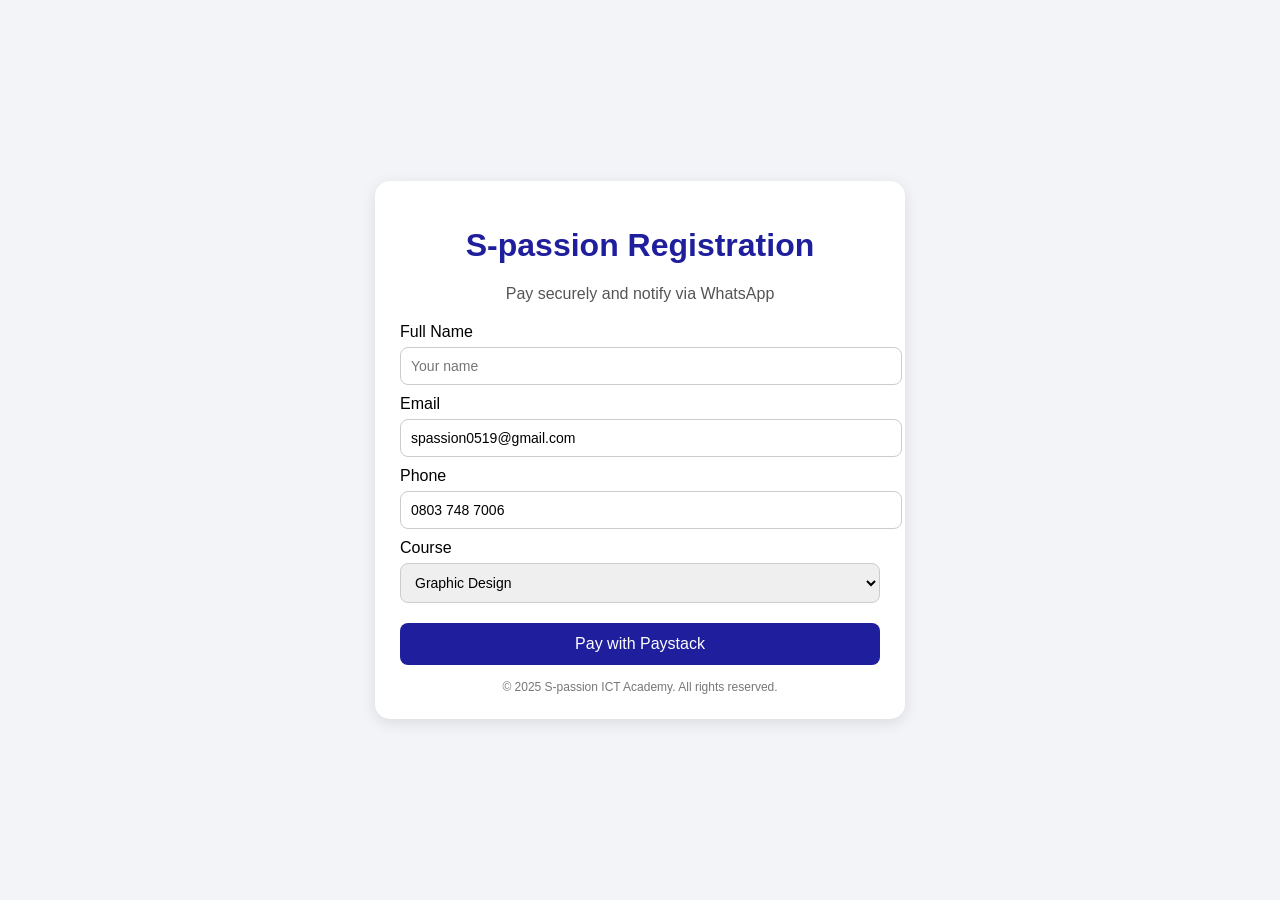
<file: application.html>
<!doctype html>
<html lang="en">
  <head>
    <meta charset="UTF-8" />
    <meta name="viewport" content="width=device-width, initial-scale=1.0" />
    <title>S-passion Registration</title>
    <script src="https://js.paystack.co/v1/inline.js"></script>
    <style>
      body {
        font-family: "Poppins", sans-serif;
        background: #f2f4f7;
        display: flex;
        justify-content: center;
        align-items: center;
        min-height: 100vh;
        margin: 0;
      }
      .container {
        background: white;
        width: 100%;
        max-width: 480px;
        padding: 25px;
        border-radius: 15px;
        box-shadow: 0 4px 15px rgba(0, 0, 0, 0.1);
      }
      h1 {
        color: #1f1f9e;
        text-align: center;
      }
      form {
        margin-top: 20px;
      }
      label {
        font-weight: 500;
        margin-top: 10px;
        display: block;
      }
      input,
      select {
        width: 100%;
        padding: 10px;
        margin-top: 6px;
        border: 1px solid #ccc;
        border-radius: 8px;
        font-size: 14px;
      }
      button {
        width: 100%;
        background: #1f1f9e;
        color: white;
        border: none;
        padding: 12px;
        border-radius: 8px;
        font-size: 16px;
        margin-top: 20px;
        cursor: pointer;
        transition: 0.3s;
      }
      button:hover {
        background: #15157a;
      }
      .message {
        margin-top: 15px;
        padding: 10px;
        border-radius: 6px;
        background: #e9fce9;
        color: #067a06;
        font-weight: 500;
        display: none;
      }
      footer {
        margin-top: 15px;
        font-size: 12px;
        color: #777;
        text-align: center;
      }
    </style>
  </head>
  <body>
    <div class="container">
      <h1>S-passion Registration</h1>
      <p style="text-align: center; color: #555">
        Pay securely and notify via WhatsApp
      </p>

      <form id="regForm">
        <label>Full Name</label>
        <input type="text" id="name" placeholder="Your name" required />

        <label>Email</label>
        <input type="email" id="email" value="spassion0519@gmail.com" required />

        <label>Phone</label>
        <input type="tel" id="phone" value="0803 748 7006" required />

        <label>Course</label>
        <select id="course" required>
          <option value="Graphic design">Graphic Design</option>
          <option value="Web development">Web Development</option>
          <option value="Data analysis">Data Analysis</option>
          <option value="Computer literacy">Computer Literacy</option>
          <option value="Computer repair and maintenance">
            Computer Repair and Maintenance
          </option>
        </select>

        <button type="submit">Pay with Paystack</button>
      </form>

      <div class="message" id="messageBox"></div>

      <footer>© 2025 S-passion ICT Academy. All rights reserved.</footer>
    </div>

    <script src="https://js.paystack.co/v1/inline.js"></script>
    <script>
      const PAYSTACK_PUBLIC_KEY = "pk_test"; // Replace with your real Paystack key
      const WHATSAPP_NUMBER = "2348037487006"; // no + sign

      const form = document.getElementById("regForm");
      const messageBox = document.getElementById("messageBox");

      form.addEventListener("submit", function (e) {
        e.preventDefault();

        const name = document.getElementById("name").value.trim();
        const email = document.getElementById("email").value.trim();
        const phone = document.getElementById("phone").value.trim();
        const course = document.getElementById("course").value;

        if (!name || !email || !phone || !course) {
          showMessage("Please fill in all fields.", false);
          return;
        }

        const amount = 50000; // ₦500.00 in kobo
        let handler = PaystackPop.setup({
          key: PAYSTACK_PUBLIC_KEY,
          email: email,
          amount: amount,
          metadata: {
            custom_fields: [
              { display_name: "Full Name", variable_name: "name", value: name },
              { display_name: "Phone", variable_name: "phone", value: phone },
              {
                display_name: "Course",
                variable_name: "course",
                value: course,
              },
            ],
          },
          callback: function (response) {
            const reference = response.reference;
            showMessage("Payment successful! Registering...", true);
            const text = encodeURIComponent(
              `New registration from ${name} (Phone:${phone}, Email: ${email}) for ${course}. Paystack reference: ${reference}`,
            );

            const waUrl = `https://wa.me/${WHATSAPP_NUMBER}?text=${text}`;
            window.open(waUrl, "_blank");

            setTimeout(() => {
              showMessage(
                "✅ Registered successfully! WhatsApp notification opened.",
                true,
              );
              form.reset();
            }, 1500);
          },
          onClose: function () {
            showMessage(
              "Payment window closed. Registration not completed.",
              false,
            );
          },
        });

        handler.openIframe();
      });

      function showMessage(msg, success) {
        messageBox.style.display = "block";
        messageBox.style.background = success ? "#e9fce9" : "#fdeaea";
        messageBox.style.color = success ? "#067a06" : "#b30000";
        messageBox.innerText = msg;
      }
    </script>
  </body>
</html>
</file>
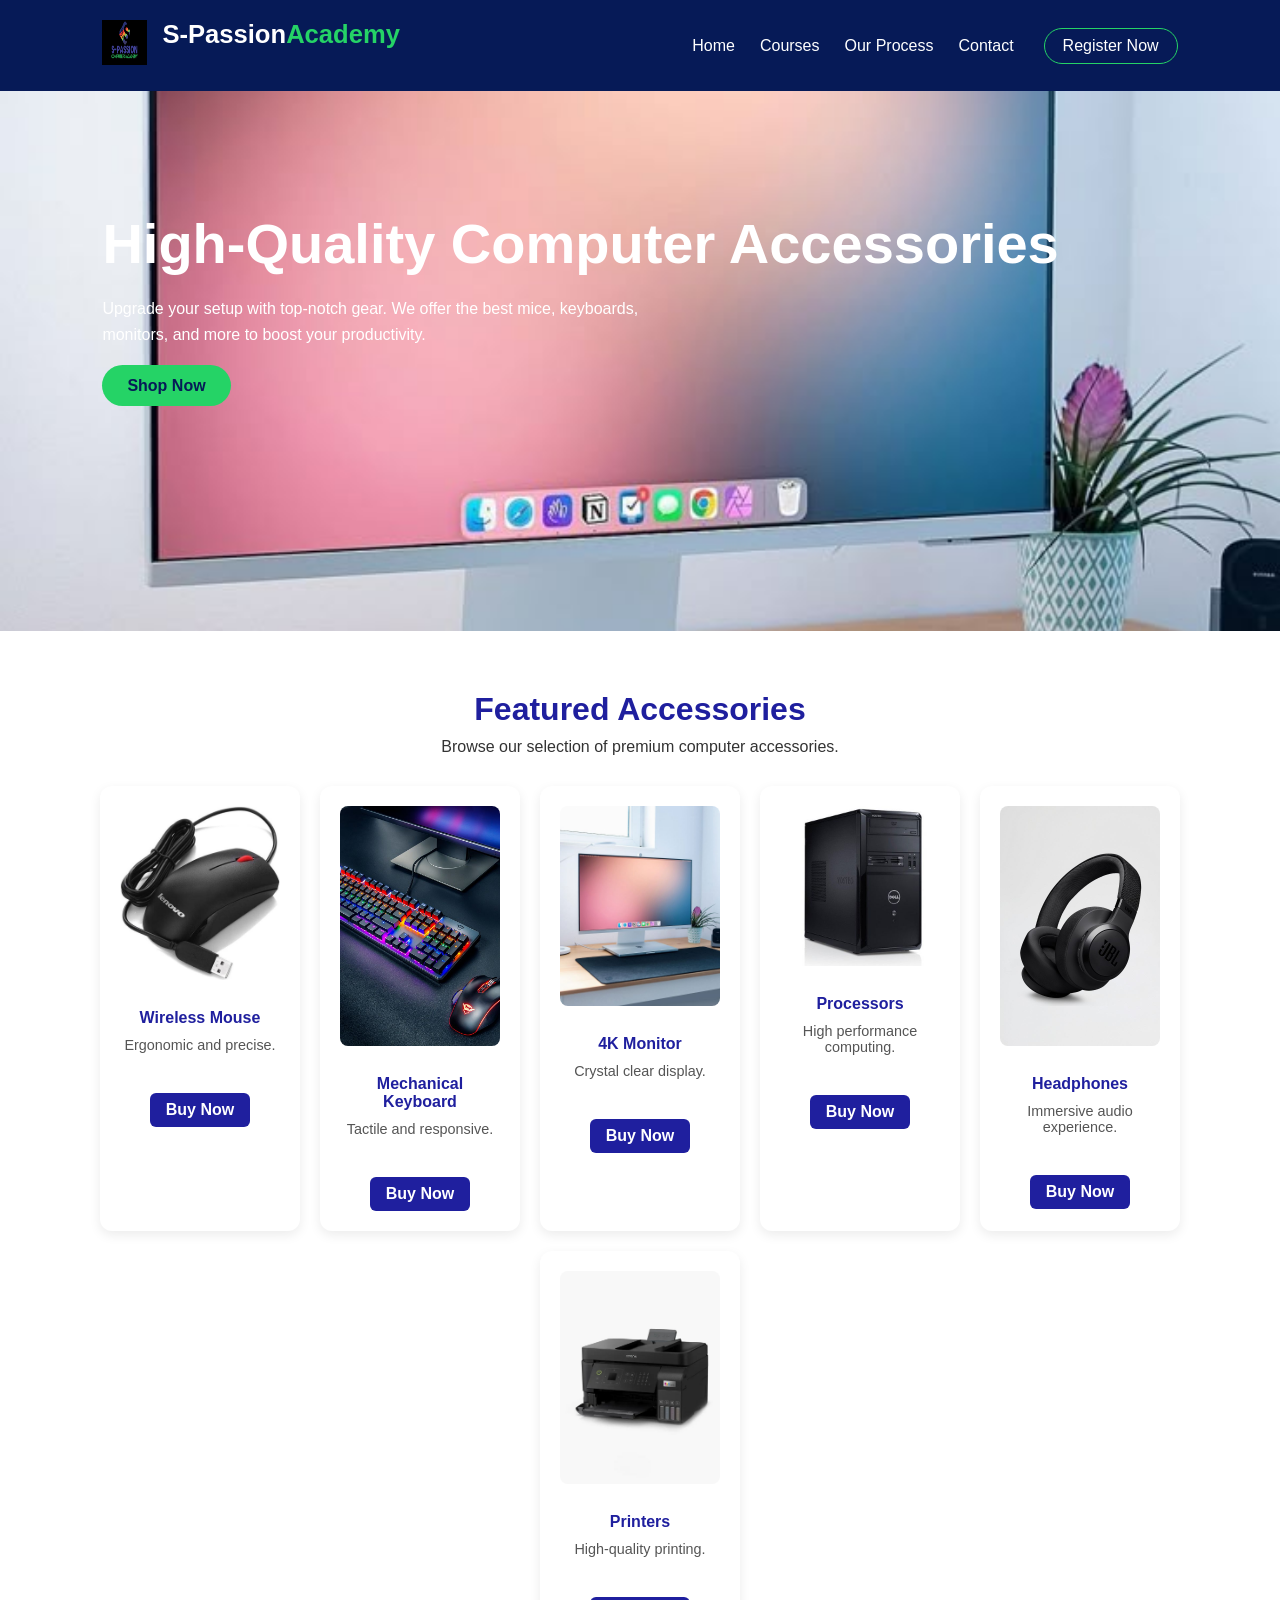
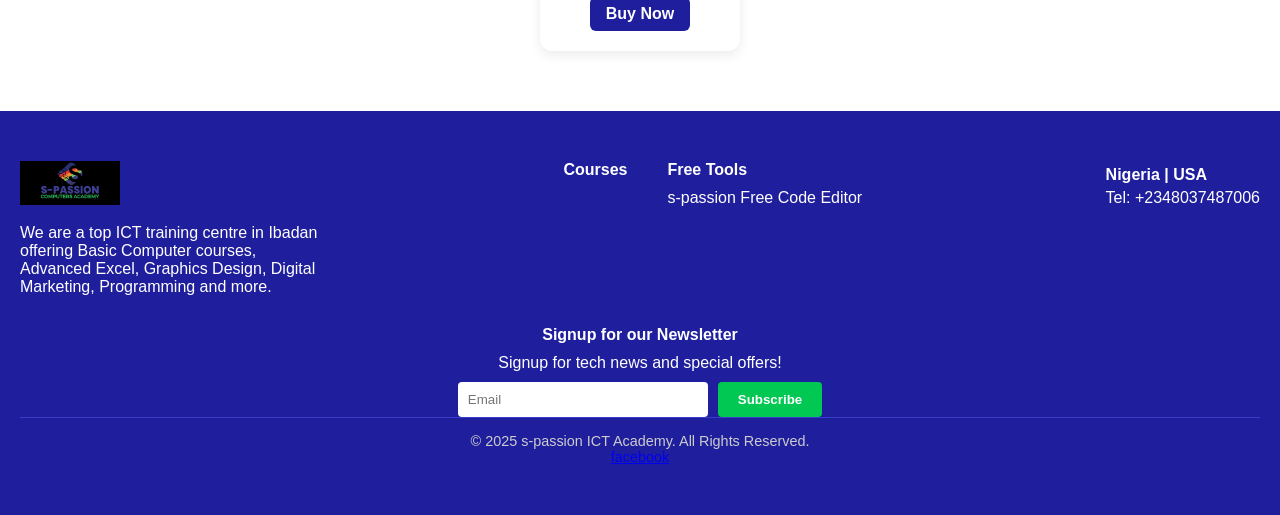
<file: computer.html>
<!doctype html>
<html lang="en">
  <head>
    <meta charset="UTF-8" />
    <meta name="viewport" content="width=device-width, initial-scale=1.0" />
    <title>Computer Accessories - S-Passion Academy</title>
    <link rel="stylesheet" href="s.passion.css" />
  </head>
  <body>
    <!-- NAVBAR -->
    <header class="navbar">
      <div class="logo" style="display: flex">
        <div class="logo-img" style="margin-right: 15px">
          <img
            src="logo.jpg"
            alt="logo img"
            style="width: 45px; height: 45px"
          />
        </div>
        S-Passion<span>Academy</span>
      </div>

      <!-- Hamburger Menu Checkbox -->
      <input type="checkbox" id="menu-toggle" />
      <label for="menu-toggle" class="menu-icon">&#9776;</label>

      <nav class="nav-links">
        <ul>
          <li><a href="index.html#home">Home</a></li>
          <li><a href="index.html#courses">Courses</a></li>
          <li><a href="index.html#process">Our Process</a></li>
          <li><a href="index.html#contact">Contact</a></li>
        </ul>
        <a href="application.html" class="btn-outline">Register Now</a>
      </nav>
    </header>

    <!-- HERO SECTION -->
    <section
      class="hero"
      style="background-image: url(&quot;monitor.jpg&quot;); height: 60vh"
    >
      <div class="hero-text">
        <h1>High-Quality Computer Accessories</h1>
        <p>
          Upgrade your setup with top-notch gear. We offer the best mice,
          keyboards, monitors, and more to boost your productivity.
        </p>
        <a href="#shop" class="btn">Shop Now</a>
      </div>
    </section>

    <!-- SHOP SECTION -->
    <section id="shop" class="courses">
      <h2>Featured Accessories</h2>
      <p>Browse our selection of premium computer accessories.</p>

      <div class="course-grid">
        <div class="course-card">
          <img
            src="mouse.jpg"
            alt="Wireless Mouse"
            style="width: 100%; border-radius: 8px; object-fit: cover"
          />
          <h3>Wireless Mouse</h3>
          <p>Ergonomic and precise.</p>
          <a
            href="#"
            class="btn-view-all"
            style="padding: 8px 16px; margin-top: 10px"
            >Buy Now</a
          >
        </div>
        <div class="course-card">
          <img
            src="keyboard.jpg"
            alt="Mechanical Keyboard"
            style="width: 100%; border-radius: 8px; object-fit: cover"
          />
          <h3>Mechanical Keyboard</h3>
          <p>Tactile and responsive.</p>
          <a
            href="#"
            class="btn-view-all"
            style="padding: 8px 16px; margin-top: 10px"
            >Buy Now</a
          >
        </div>
        <div class="course-card">
          <img
            src="monitor.jpg"
            alt="4K Monitor"
            style="width: 100%; border-radius: 8px; object-fit: cover"
          />
          <h3>4K Monitor</h3>
          <p>Crystal clear display.</p>
          <a
            href="#"
            class="btn-view-all"
            style="padding: 8px 16px; margin-top: 10px"
            >Buy Now</a
          >
        </div>
        <div class="course-card">
          <img
            src="cpu.jpg"
            alt="Processor"
            style="width: 100%; border-radius: 8px; object-fit: cover"
          />
          <h3>Processors</h3>
          <p>High performance computing.</p>
          <a
            href="#"
            class="btn-view-all"
            style="padding: 8px 16px; margin-top: 10px"
            >Buy Now</a
          >
        </div>
        <div class="course-card">
          <img
            src="headphones.jpg"
            alt="Headphones"
            style="width: 100%; border-radius: 8px; object-fit: cover"
          />
          <h3>Headphones</h3>
          <p>Immersive audio experience.</p>
          <a
            href="#"
            class="btn-view-all"
            style="padding: 8px 16px; margin-top: 10px"
            >Buy Now</a
          >
        </div>
        <div class="course-card">
          <img
            src="printer.jpg"
            alt="Printer"
            style="width: 100%; border-radius: 8px; object-fit: cover"
          />
          <h3>Printers</h3>
          <p>High-quality printing.</p>
          <a
            href="#"
            class="btn-view-all"
            style="padding: 8px 16px; margin-top: 10px"
            >Buy Now</a
          >
        </div>
      </div>
    </section>

    <!-- FOOTER -->
    <footer class="site-footer">
      <div class="footer-top">
        <div class="footer-brand">
          <img src="logo.jpg" alt="s-passion Logo" class="footer-logo" />
          <p>
            We are a top ICT training centre in Ibadan offering Basic Computer
            courses, Advanced Excel, Graphics Design, Digital Marketing,
            Programming and more.
          </p>
        </div>

        <div class="footer-links">
          <div>
            <h4>Courses</h4>
            <!-- Add course links here -->
          </div>
          <div>
            <h4>Free Tools</h4>
            <p>s-passion Free Code Editor</p>
          </div>
        </div>

        <div class="footer-contact">
          <p><strong>Nigeria | USA</strong></p>
          <p>Tel: +2348037487006</p>
        </div>
      </div>

      <div class="newsletter">
        <p><strong>Signup for our Newsletter</strong></p>
        <p>Signup for tech news and special offers!</p>
        <form>
          <input type="email" placeholder="Email" required />
          <button type="submit">Subscribe</button>
        </form>
      </div>

      <div class="footer-bottom">
        <p>© 2025 s-passion ICT Academy. All Rights Reserved.</p>
        <a href="https://facebook.com//s.passion" target="-blank">facebook</a>
      </div>
    </footer>
  </body>
</html>
</file>
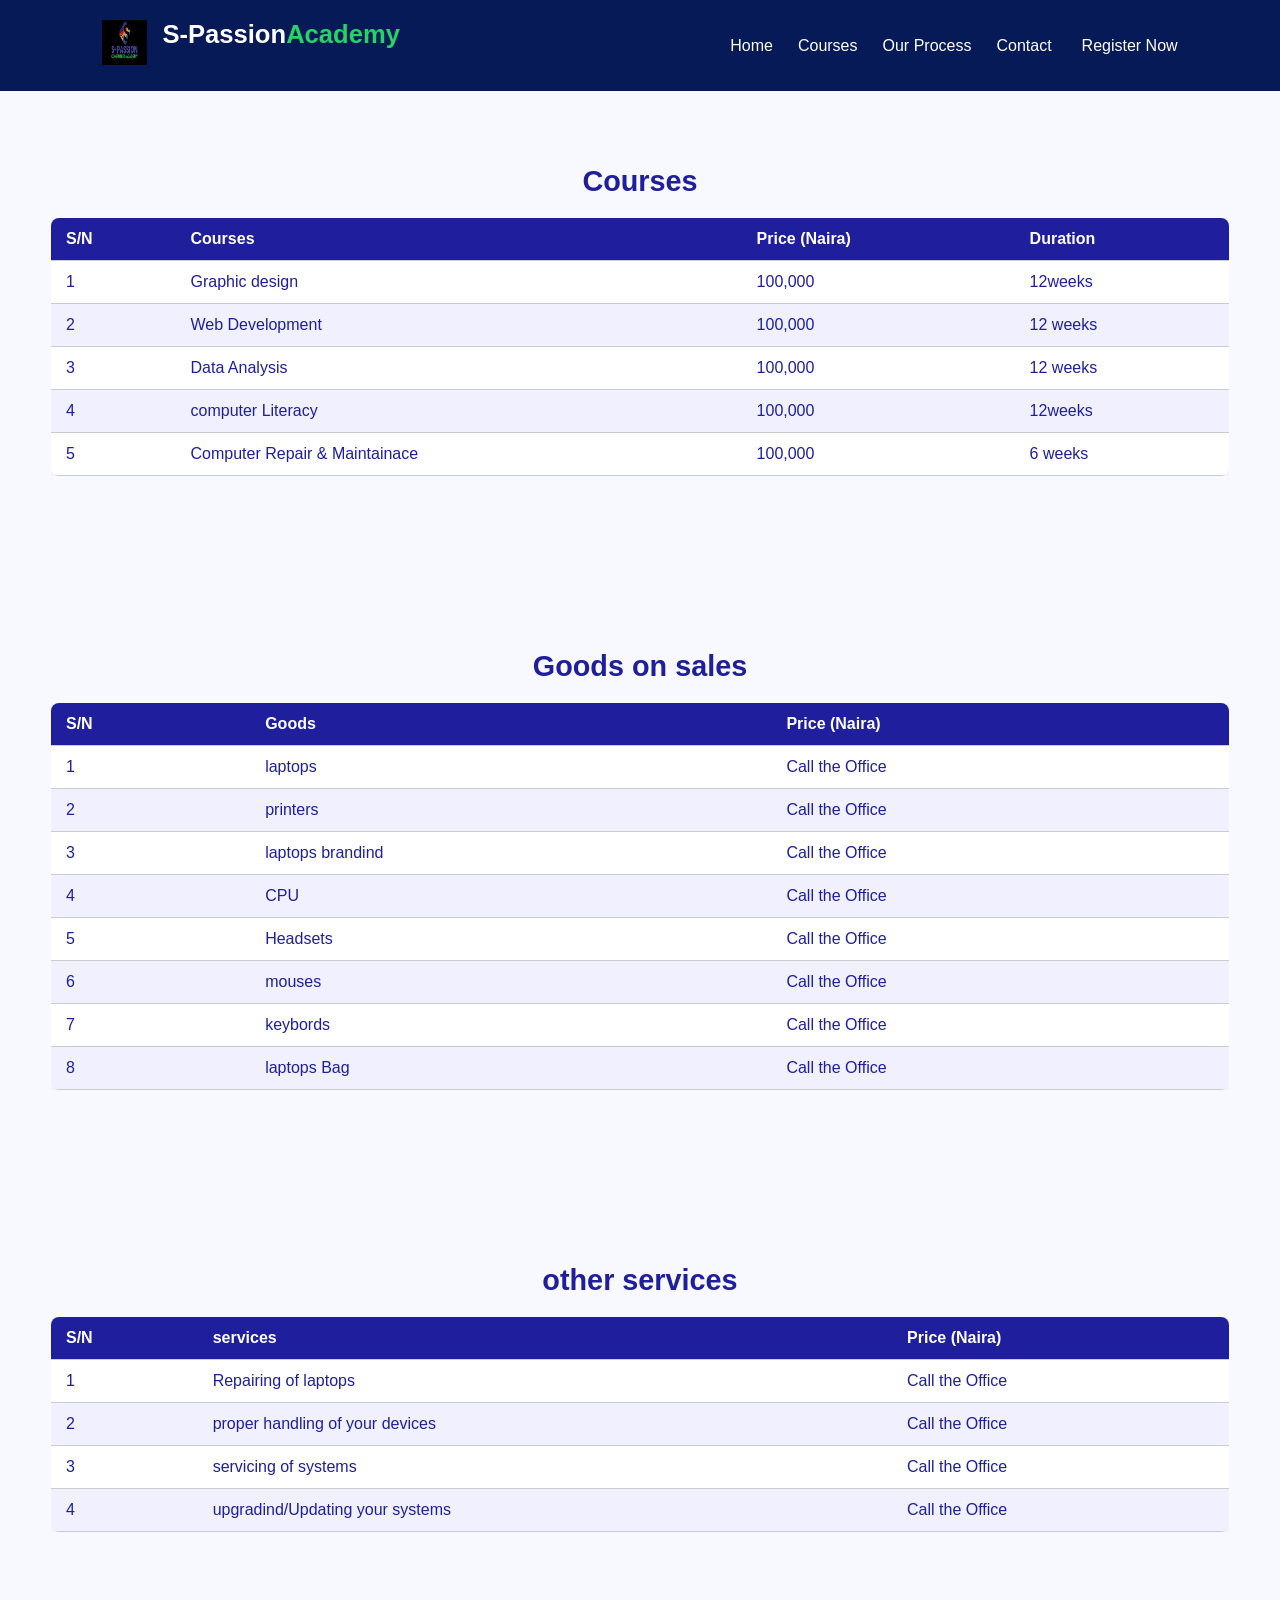
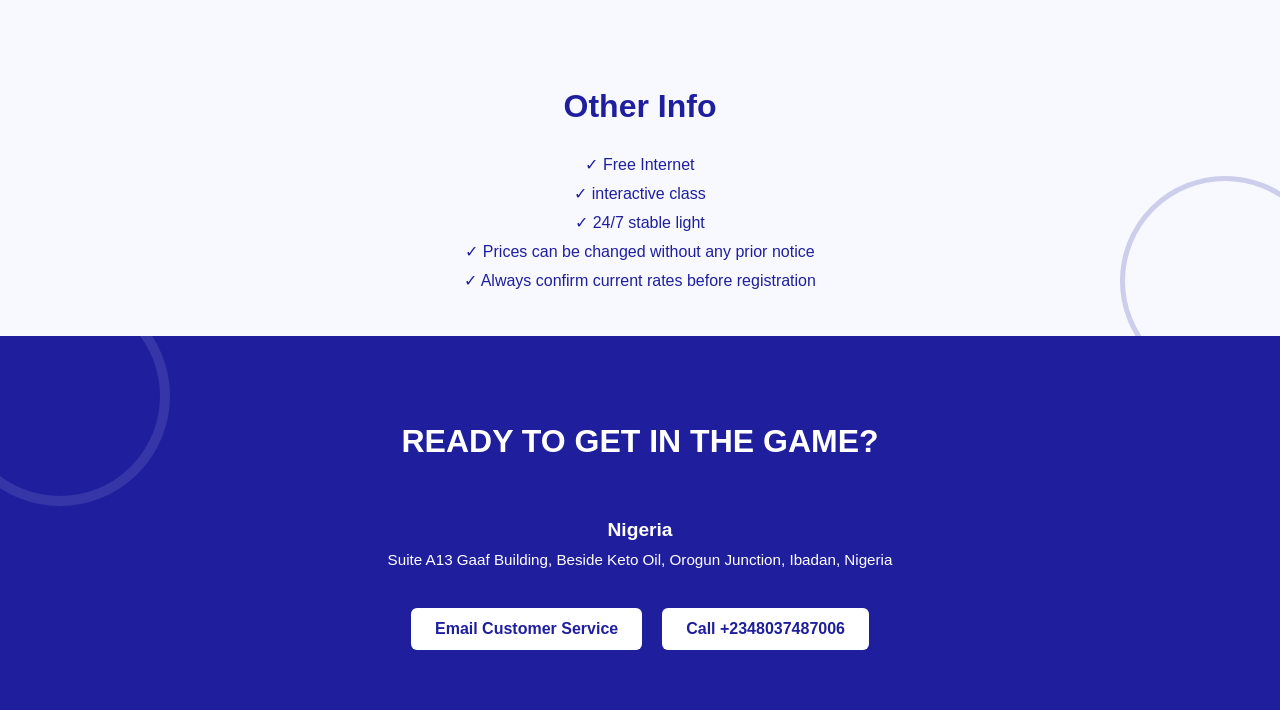
<file: products.html>
<!DOCTYPE html>
<html lang="en">
<head>
  <meta charset="UTF-8">
  <meta name="viewport" content="width=device-width, initial-scale=1.0">
  <title>s-passion Academy Courses</title>
  <style>
    
    body {
      margin: 0;
      font-family: Arial, sans-serif;
      background: #fff;
      color: #1f1f9e;
    }

    /* Other Info Section */
    .other-info {
      position: relative;
      padding: 50px 20px;
      text-align: center;
      background: #f8f8ff;
      overflow: hidden;
    }

    .other-info h2 {
      font-size: 2rem;
      margin-bottom: 30px;
    }

    .other-info ul {
      list-style: none;
      padding: 0;
      font-size: 1rem;
    }

    .other-info li {
      margin: 10px 0;
      font-size: 1rem;
    }

    .other-info::before {
      content: "";
      position: absolute;
      bottom: -50px;
      right: -50px;
      width: 200px;
      height: 200px;
      border: 5px solid #1f1f9e;
      border-radius: 50%;
      opacity: 0.2;
    }

    /* Ready Contact Section */
    .ready-contact {
      position: relative;
      background: #1f1f9e;
      color: #fff;
      padding: 60px 20px;
      text-align: center;
      overflow: hidden;
    }

    .ready-contact h2 {
      font-size: 2rem;
      margin-bottom: 40px;
    }

    .contact-info {
      display: flex;
      flex-wrap: wrap;
      justify-content: center;
      gap: 40px;
      margin-bottom: 40px;
    }

    .location h3 {
      margin-bottom: 10px;
      font-size: 1.2rem;
    }

    .location p {
      margin: 0;
      font-size: 0.95rem;
    }

    .contact-buttons {
      display: flex;
      justify-content: center;
      gap: 20px;
      flex-wrap: wrap;
    }

    .contact-buttons .btn {
      padding: 12px 24px;
      border-radius: 6px;
      background: #fff;
      color: #1f1f9e;
      text-decoration: none;
      font-weight: bold;
      transition: background 0.3s ease, color 0.3s ease;
    }

    .contact-buttons .btn:hover {
      background: #00c853;
      color: #fff;
    }

    .ready-contact::before {
      content: "";
      position: absolute;
      top: -50px;
      left: -50px;
      width: 200px;
      height: 200px;
      border: 10px solid rgba(255, 255, 255, 0.1);
      border-radius: 50%;
    }

    /* Responsive */
    @media (max-width: 768px) {
      .contact-info {
        flex-direction: column;
        gap: 20px;
      }
      .contact-buttons {
        flex-direction: column;
      }
      .contact-buttons .btn {
        width: 100%;
        text-align: center;
      }
    }


body {
  font-family: Arial, sans-serif;
  margin: 0;
  padding: 0;
  background: #f8f8ff;
  color: #1f1f9e;
}

h2 {
  font-size: 1.8rem;
  margin-bottom: 20px;
  text-align: center;
}

.table-wrapper {
  overflow-x: auto;
  margin: 0 auto 50px auto;
  width: 95%;
}

table {
  width: 100%;
  border-collapse: collapse;
  background: white;
  box-shadow: 0 4px 8px rgba(0,0,0,0.05);
  border-radius: 8px;
  overflow: hidden;
  min-width: 600px;
}

th, td {
  padding: 12px 15px;
  text-align: left;
  border-bottom: 1px solid #ccc;
}

th {
  background: #1f1f9e;
  color: #fff;
}

tr:nth-child(even) {
  background: #f0f0ff;
}

.design-courses, .online-courses {
  padding: 50px 20px;
}

.other-info {
  padding: 30px 20px;
  text-align: center;
  font-size: 1rem;
}

/* Responsive text */
@media (max-width: 768px) {
  h2 {
    font-size: 1.5rem;
  }

  th, td {
    padding: 10px;
    font-size: 0.9rem;
  }

  .other-info {
    font-size: 0.95rem;
  }
}

@media (max-width: 480px) {
  h2 {
    font-size: 1.3rem;
  }

  th, td {
    padding: 8px;
    font-size: 0.85rem;
  }
}
/* NAVBAR */
.navbar {
  background: #061a57;
  color: #fff;
  display: flex;
  justify-content: space-between;
  align-items: center;
  padding: 20px 8%;
  position: sticky;
  top: 0;
  z-index: 1000;
}

.logo {
  font-size: 1.6em;
  font-weight: 600;
}

.logo span {
  color: #25d366;
}

/* MENU ICON */
.menu-icon {
  display: none;
  font-size: 1.8em;
  cursor: pointer;
}

#menu-toggle {
  display: none;
}

/* NAV LINKS */
.nav-links {
  display: flex;
  align-items: center;
  gap: 30px;
}

.nav-links ul {
  display: flex;
  list-style: none;
  gap: 25px;
}

@media (max-width: 850px) {
  .menu-icon {
    display: block;
  }
  
  .nav-links {
    position: absolute;
    top: 70px;
    left: 0;
    right: 0;
    background: #061a57;
    flex-direction: column;
    text-align: center;
    display: none;
    padding: 20px 0;
  }

  .nav-links ul {
    flex-direction: column;
    gap: 20px;
  }

  #menu-toggle:checked + .menu-icon + .nav-links {
    display: flex;
  }
}
.nav-links a {
  color: #fff;
  text-decoration: none;
  font-weight: 500;
  transition: 0.3s;
}

.nav-links a:hover,
.nav-links a.active {
  color: #25d366;
}

  </style>
</head>
<body>
  
   <header class="navbar">
      <div class="logo" style="display: flex">
        <div class="logo-img" style="margin-right: 15px">
          <img
            src="logo.jpg"
            alt="logo img"
            style="width: 45px; height: 45px"
          />
        </div>
        S-Passion<span>Academy</span>
      </div>

    <!-- Hamburger Menu Checkbox -->
    <input type="checkbox" id="menu-toggle">
    <label for="menu-toggle" class="menu-icon">&#9776;</label>

    <nav class="nav-links">
        <ul>
          <li><a href="index.html#home">Home</a></li>
          <li><a href="index.html#courses">Courses</a></li>
          <li><a href="index.html#process">Our Process</a></li>
          <li><a href="index.html#contact">Contact</a></li>
        </ul>
        <a href="application.html" class="btn-outline">Register Now</a>
      </nav>
  </header>

<section class="design-courses">
  <h2> Courses</h2>
  <div class="table-wrapper">
    <table>
      <thead>
        <tr>
          <th>S/N</th>
          <th>Courses</th>
          <th>Price (Naira)</th>
          <th>Duration</th>
        </tr>
      </thead>
      <tbody>
        <tr><td>1</td><td>Graphic design</td><td>100,000</td><td>12weeks</td></tr>
        <tr><td>2</td><td>Web Development</td><td>100,000</td><td>12 weeks</td></tr>
        <tr><td>3</td><td>Data Analysis</td><td>100,000</td><td>12 weeks</td></tr>
        <tr><td>4</td><td>computer Literacy</td><td>100,000</td><td>12weeks</td></tr>
        <tr><td>5</td><td>Computer Repair & Maintainace</td><td>100,000</td><td>6 weeks</td></tr>
      </tbody>
    </table>
  </div>
</section>

<section class="online-courses">
  <h2>Goods on sales</h2>
  <div class="table-wrapper">
    <table>
      <thead>
        <tr>
          <th>S/N</th>
          <th>Goods</th>
          <th>Price (Naira)</th>
        </tr>
      </thead>
      <tbody>
        <tr><td>1</td><td>laptops</td><td>Call the Office</td></tr>
        <tr><td>2</td><td>printers</td><td>Call the Office</td></tr>
        <tr><td>3</td><td>laptops brandind</td><td>Call the Office</td></tr>
        <tr><td>4</td><td>CPU</td><td>Call the Office</td></tr>
        <tr><td>5</td><td>Headsets</td><td>Call the Office</td></tr>
        <tr><td>6</td><td>mouses </td><td>Call the Office</td></tr>
        <tr><td>7</td><td>keybords</td><td>Call the Office</td></tr>
        <tr><td>8</td><td>laptops Bag</td><td>Call the Office</td></tr>
      </tbody>
    </table>
  </div>
</section>
<section class="online-courses">
  <h2>other services</h2>
  <div class="table-wrapper">
    <table>
      <thead>
        <tr>
          <th>S/N</th>
          <th>services</th>
          <th>Price (Naira)</th>
        </tr>
      </thead>
      <tbody>
        <tr><td>1</td><td>Repairing of laptops</td><td>Call the Office</td></tr>
        <tr><td>2</td><td>proper handling of your devices</td><td>Call the Office</td></tr>
        <tr><td>3</td><td>servicing of systems</td><td>Call the Office</td></tr>
        <tr><td>4</td><td>upgradind/Updating your systems</td><td>Call the Office</td></tr>
      </tbody>
    </table>
  </div>
</section>
<!-- Other Info Section -->
<section class="other-info">
  <h2>Other Info</h2>
  <ul>
    <li>✓ Free Internet</li>
    <li>✓ interactive class</li>
    <li>✓ 24/7 stable light</li>
    <li>✓ Prices can be changed without any prior notice</li>
    <li>✓ Always confirm current rates before registration</li>
  </ul>
</section>

<!-- Ready Contact Section -->
<section class="ready-contact">
  <h2>READY TO GET IN THE GAME?</h2>
  <div class="contact-info">
    <div class="location">
      <h3>Nigeria</h3>
      <p>Suite A13 Gaaf Building, Beside Keto Oil, Orogun Junction, Ibadan, Nigeria</p>
    </div>
    </div>
  </div>
  <div class="contact-buttons">
    <a href="mailto:spassion0519@gmail.com" class="btn">Email Customer Service</a>
    <a href="tel:+2348037487006" class="btn">Call +2348037487006</a>
  </div>
</section>



<script>
  // Optional: Table sorting
document.querySelectorAll('table').forEach(table => {
  table.querySelectorAll('th').forEach((header, index) => {
    header.style.cursor = 'pointer';
    header.addEventListener('click', () => {
      let rows = Array.from(table.tBodies[0].rows);
      let ascending = header.dataset.asc !== 'true';
      rows.sort((a, b) => {
        let aText = a.cells[index].innerText.trim();
        let bText = b.cells[index].innerText.trim();
        return isNaN(aText) || isNaN(bText) ? aText.localeCompare(bText) : aText - bText;
      });
      if (!ascending) rows.reverse();
      header.dataset.asc = ascending;
      rows.forEach(row => table.tBodies[0].appendChild(row));
    });
  });
});
</script>
</body>
</html>
</file>
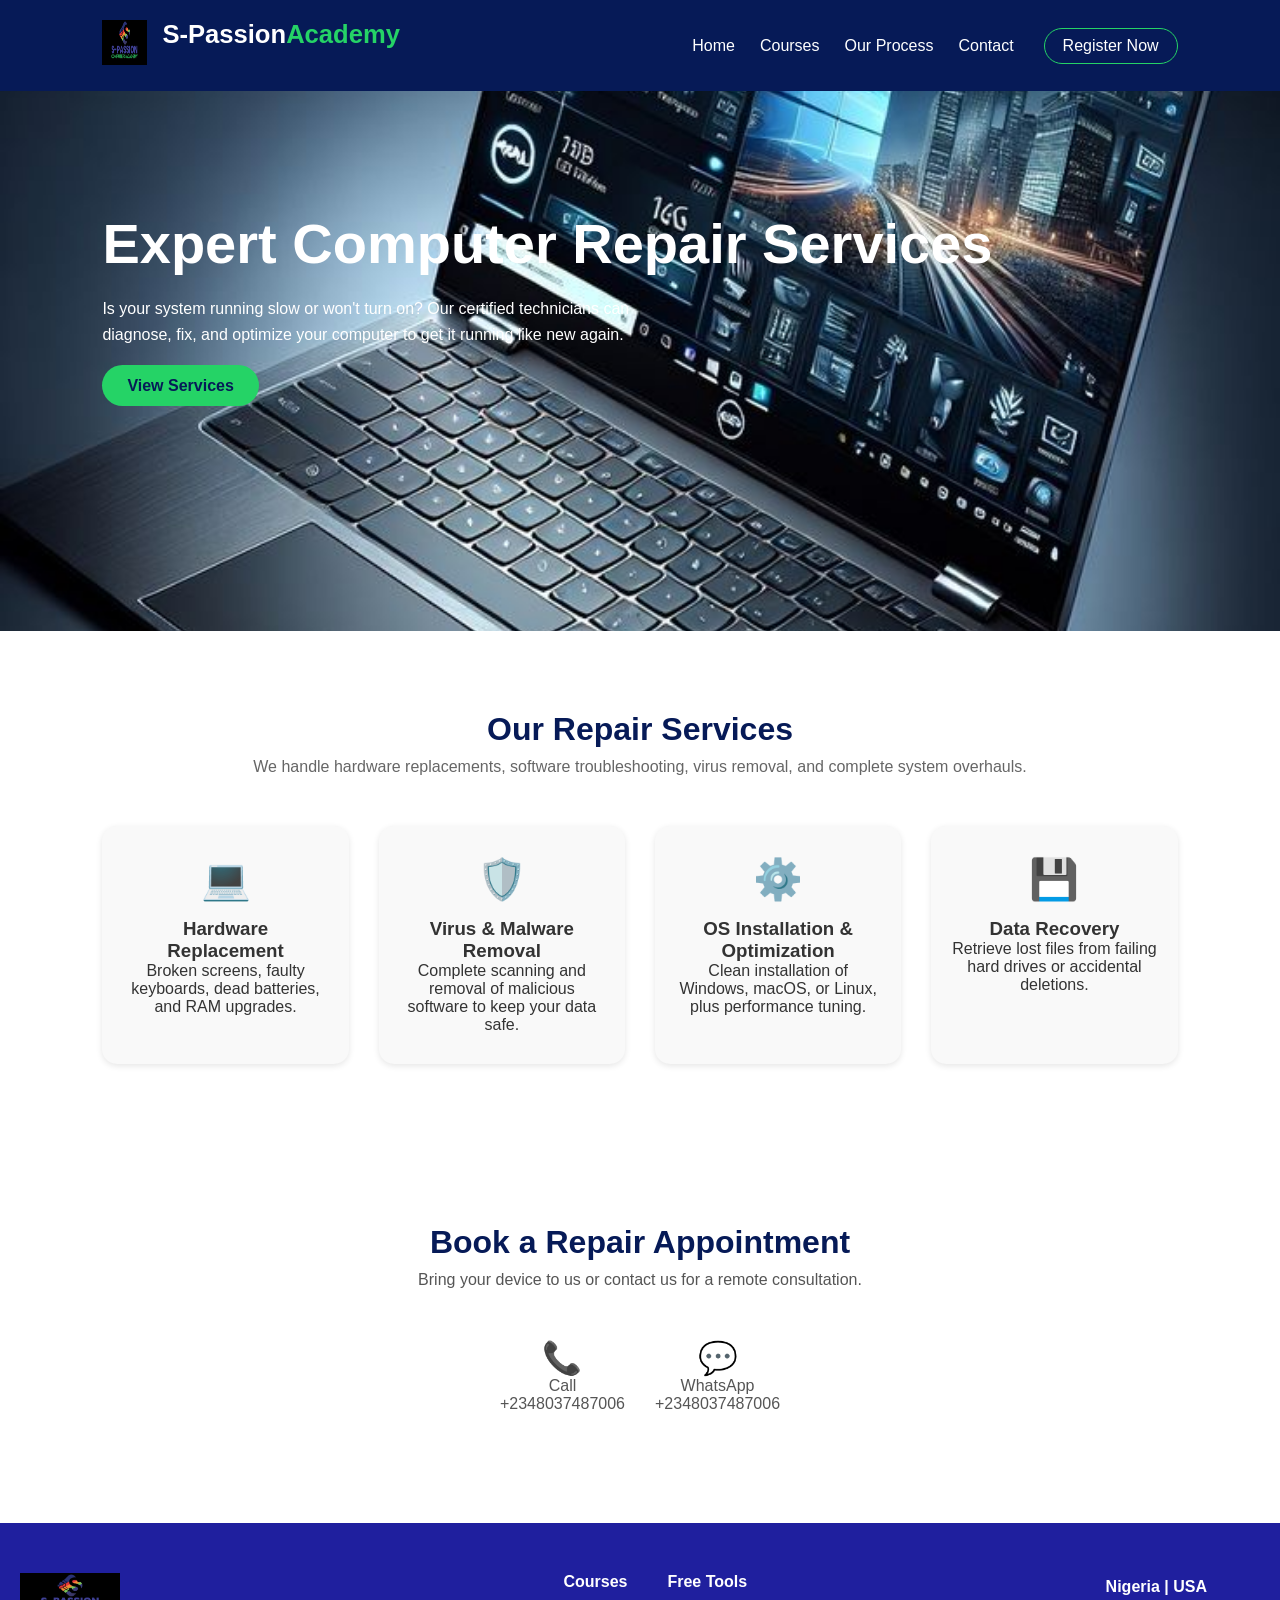
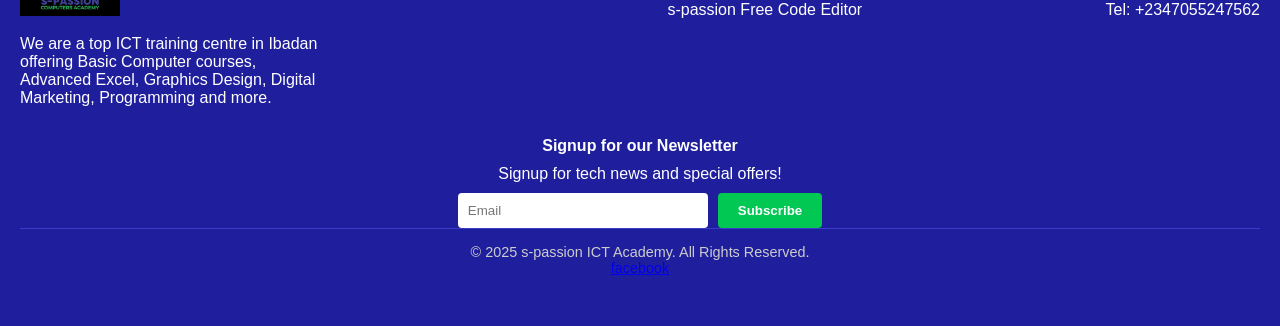
<file: repair.html>
<!doctype html>
<html lang="en">
  <head>
    <meta charset="UTF-8" />
    <meta name="viewport" content="width=device-width, initial-scale=1.0" />
    <title>Computer Repair & Maintenance - S-Passion Academy</title>
    <link rel="stylesheet" href="s.passion.css" />
  </head>
  <body>
    <!-- NAVBAR -->
    <header class="navbar">
      <div class="logo" style="display: flex">
        <div class="logo-img" style="margin-right: 15px">
          <img
            src="logo.jpg"
            alt="logo img"
            style="width: 45px; height: 45px"
          />
        </div>
        S-Passion<span>Academy</span>
      </div>

      <!-- Hamburger Menu Checkbox -->
      <input type="checkbox" id="menu-toggle" />
      <label for="menu-toggle" class="menu-icon">&#9776;</label>

      <nav class="nav-links">
        <ul>
          <li><a href="index.html#home">Home</a></li>
          <li><a href="index.html#courses">Courses</a></li>
          <li><a href="index.html#process">Our Process</a></li>
          <li><a href="index.html#contact">Contact</a></li>
        </ul>
        <a href="application.html" class="btn-outline">Register Now</a>
      </nav>
    </header>

    <!-- HERO SECTION -->
    <section
      class="hero"
      style="background-image: url(&quot;laptop.jpg&quot;); height: 60vh"
    >
      <div class="hero-text">
        <h1>Expert Computer Repair Services</h1>
        <p>
          Is your system running slow or won't turn on? Our certified
          technicians can diagnose, fix, and optimize your computer to get it
          running like new again.
        </p>
        <a href="#services" class="btn">View Services</a>
      </div>
    </section>

    <!-- SERVICES SECTION -->
    <section id="services" class="process">
      <h2>Our Repair Services</h2>
      <p class="sub">
        We handle hardware replacements, software troubleshooting, virus
        removal, and complete system overhauls.
      </p>

      <div class="process-cards">
        <div class="card">
          <div class="icon">💻</div>
          <h3>Hardware Replacement</h3>
          <p>
            Broken screens, faulty keyboards, dead batteries, and RAM upgrades.
          </p>
        </div>
        <div class="card">
          <div class="icon">🛡️</div>
          <h3>Virus & Malware Removal</h3>
          <p>
            Complete scanning and removal of malicious software to keep your
            data safe.
          </p>
        </div>
        <div class="card">
          <div class="icon">⚙️</div>
          <h3>OS Installation & Optimization</h3>
          <p>
            Clean installation of Windows, macOS, or Linux, plus performance
            tuning.
          </p>
        </div>
        <div class="card">
          <div class="icon">💾</div>
          <h3>Data Recovery</h3>
          <p>
            Retrieve lost files from failing hard drives or accidental
            deletions.
          </p>
        </div>
      </div>
    </section>

    <!-- CONTACT SECTION FOR BOOKING -->
    <section class="contact" style="background: #fff">
      <h2>Book a Repair Appointment</h2>
      <p class="sub">
        Bring your device to us or contact us for a remote consultation.
      </p>
      <div class="contact-methods">
        <div class="method">
          <a href="tel:+2348037487006" style="text-decoration: none">
            <span>📞</span>
            <p>Call<br />+2348037487006</p>
          </a>
        </div>
        <div class="method">
          <a
            href="https://wa.me/2348037487006"
            target="_blank"
            style="text-decoration: none"
          >
            <span>💬</span>
            <p>WhatsApp<br />+2348037487006</p>
          </a>
        </div>
      </div>
    </section>

    <!-- FOOTER -->
    <footer class="site-footer">
      <div class="footer-top">
        <div class="footer-brand">
          <img src="logo.jpg" alt="s-passion Logo" class="footer-logo" />
          <p>
            We are a top ICT training centre in Ibadan offering Basic Computer
            courses, Advanced Excel, Graphics Design, Digital Marketing,
            Programming and more.
          </p>
        </div>

        <div class="footer-links">
          <div>
            <h4>Courses</h4>
            <!-- Add course links here -->
          </div>
          <div>
            <h4>Free Tools</h4>
            <p>s-passion Free Code Editor</p>
          </div>
        </div>

        <div class="footer-contact">
          <p><strong>Nigeria | USA</strong></p>
          <p>Tel: +2347055247562</p>
        </div>
      </div>

      <div class="newsletter">
        <p><strong>Signup for our Newsletter</strong></p>
        <p>Signup for tech news and special offers!</p>
        <form>
          <input type="email" placeholder="Email" required />
          <button type="submit">Subscribe</button>
        </form>
      </div>

      <div class="footer-bottom">
        <p>© 2025 s-passion ICT Academy. All Rights Reserved.</p>
        <a href="https://facebook.com//s.passion" target="-blank">facebook</a>
      </div>
    </footer>
  </body>
</html>
</file>
<file: s.passion.css>
* {
  margin: 0;
  padding: 0;
  box-sizing: border-box;
  scroll-behavior: smooth;
  font-family: "Poppins", sans-serif;
}

body {
  color: #333;
}

/* NAVBAR */
.navbar {
  background: #061a57;
  color: #fff;
  display: flex;
  justify-content: space-between;
  align-items: center;
  padding: 20px 8%;
  position: sticky;
  top: 0;
  z-index: 1000;
}

.logo {
  font-size: 1.6em;
  font-weight: 600;
}

.logo span {
  color: #25d366;
}

/* MENU ICON */
.menu-icon {
  display: none;
  font-size: 1.8em;
  cursor: pointer;
}

#menu-toggle {
  display: none;
}

/* NAV LINKS */
.nav-links {
  display: flex;
  align-items: center;
  gap: 30px;
}

.nav-links ul {
  display: flex;
  list-style: none;
  gap: 25px;
}

.nav-links a {
  color: #fff;
  text-decoration: none;
  font-weight: 500;
  transition: 0.3s;
}

.nav-links a:hover,
.nav-links a.active {
  color: #25d366;
}

.btn-outline {
  border: 1.5px solid #25d366;
  padding: 8px 18px;
  border-radius: 25px;
  color: #25d366;
  text-decoration: none;
  transition: 0.3s;
}

.btn-outline:hover {
  background: #25d366;
  color: #061a57;
}

/* HERO SECTION */
.hero {
  background: url("heroimg.jpg");
  background-size: cover;
  background-position: center;

  height: 100vh;
  width: 100%;
  background-repeat: no-repeat;
  color: #fff;
  padding: 120px 8%;
  text-align: left;
}

.hero h1 {
  font-size: 3.5em;
  margin-bottom: 20px;
}

.hero p {
  max-width: 600px;
  line-height: 1.6;
  margin-bottom: 30px;
}

.btn {
  background: #25d366;
  color: #061a57;
  padding: 12px 25px;
  border-radius: 25px;
  text-decoration: none;
  font-weight: 600;
  transition: 0.3s;
}
.btn2 {
  background: transparent;
  color: #fff;
  border: 1.5px solid rgba(255, 255, 255, 0.25);
  padding: 12px 25px;
  border-radius: 25px;
  text-decoration: none;
  font-weight: 600;
  display: inline-block;
  cursor: pointer;
  transition:
    background 0.25s ease,
    transform 0.15s ease,
    box-shadow 0.25s ease;
}

.btn2:hover {
  background: rgba(255, 255, 255, 0.12);
  transform: translateY(-3px);
  box-shadow: 0 8px 20px rgba(2, 6, 23, 0.25);
}

.btn2:focus {
  outline: none;
  box-shadow: 0 0 0 4px rgba(37, 211, 102, 0.12);
}
.btn:hover {
  background: #1fb05a;
}

/* PROCESS SECTION */
.process {
  text-align: center;
  padding: 80px 8%;
}

.process h2 {
  color: #061a57;
  font-size: 2em;
  margin-bottom: 10px;
}

.process .sub {
  color: #666;
  margin-bottom: 50px;
}

.process-cards {
  display: grid;
  grid-template-columns: repeat(auto-fit, minmax(220px, 1fr));
  gap: 30px;
}

.card {
  background: #f9f9f9;
  border-radius: 15px;
  padding: 30px 20px;
  box-shadow: 0 2px 6px rgba(0, 0, 0, 0.1);
  transition: 0.3s;
}

.card:hover {
  transform: translateY(-8px);
}

.card a {
  text-decoration: none;
  color: inherit;
  display: block;
  height: 100%;
}

.icon {
  font-size: 2.5em;
  margin-bottom: 15px;
}

/* SKILLS SECTION */
.skills {
  background: #061a57;
  color: #fff;
  padding: 80px 8%;
}

.skills-content {
  display: flex;
  flex-wrap: wrap;
  align-items: center;
  justify-content: space-between;
  gap: 40px;
}

.skills-content .text {
  flex: 1 1 45%;
}

.skills-content img {
  width: 100%;
  max-width: 400px;
}

/* CONTACT SECTION */
.contact {
  background: #f5f5f5;
  padding: 80px 8%;
  text-align: center;
}

.contact h2 {
  color: #061a57;
  margin-bottom: 15px;
}

.contact .sub {
  color: #555;
  margin-bottom: 50px;
}

.contact-container {
  display: flex;
  flex-wrap: wrap;
  gap: 40px;
  justify-content: space-between;
}

.contact-info {
  flex: 1 1 40%;
  text-align: left;
  line-height: 1.8;
}

.contact-form {
  flex: 1 1 50%;
  display: flex;
  flex-direction: column;
  gap: 15px;
}

.contact-form input,
.contact-form textarea {
  padding: 12px 15px;
  border: 1px solid #ccc;
  border-radius: 8px;
  font-size: 1em;
}

.contact-form button {
  background: #061a57;
  color: #fff;
  border: none;
  padding: 12px 25px;
  border-radius: 25px;
  cursor: pointer;
  transition: 0.3s;
}

.contact-form button:hover {
  background: #09207a;
}

/* FOOTER */
.footer {
  background: #061a57;
  color: #fff;
  text-align: center;
  padding: 25px;
  font-size: 0.9em;
}

/* RESPONSIVE NAV */
@media (max-width: 850px) {
  .menu-icon {
    display: block;
  }

  .nav-links {
    position: absolute;
    top: 70px;
    left: 0;
    right: 0;
    background: #061a57;
    flex-direction: column;
    text-align: center;
    display: none;
    padding: 20px 0;
  }

  .nav-links ul {
    flex-direction: column;
    gap: 20px;
  }

  #menu-toggle:checked + .menu-icon + .nav-links {
    display: flex;
  }
}
.courses {
  text-align: center;
  padding: 60px 20px;
  background: #fff;
}

.courses h2 {
  color: #1f1f9e;
  font-size: 2rem;
  margin-bottom: 10px;
}

.courses p {
  color: #333;
  max-width: 600px;
  margin: 0 auto 30px;
}

.course-grid {
  display: flex;
  flex-wrap: wrap;
  justify-content: center;
  gap: 20px;
}

.course-card {
  background: #fff;
  border-radius: 12px;
  box-shadow: 0 4px 12px rgba(0, 0, 0, 0.08);
  padding: 20px;
  width: 200px;
  text-align: center;
  transition: transform 0.3s ease;
}

.course-card:hover {
  transform: translateY(-5px);
}

.course-card img {
  width: 60px;
  margin-bottom: 15px;
}

.course-card h3 {
  font-size: 1rem;
  margin: 10px 0;
  color: #1f1f9e;
}

.course-card p {
  font-size: 0.9rem;
  color: #555;
}

.btn-view-all {
  margin-top: 30px;
  display: inline-block;
  background: #1f1f9e;
  color: white;
  padding: 12px 24px;
  border-radius: 6px;
  text-decoration: none;
  font-weight: bold;
}
.faq-contact {
  padding: 60px 20px;
  background: #ffffff;
  color: #1f1f9e;
  text-align: center;
}

.faq h2,
.contact h2 {
  font-size: 2rem;
  margin-bottom: 10px;
}

.faq p,
.contact p {
  color: #555;
  max-width: 700px;
  margin: 0 auto 30px;
}

.faq-grid {
  display: grid;
  grid-template-columns: repeat(auto-fit, minmax(250px, 1fr));
  gap: 15px;
  max-width: 900px;
  margin: 0 auto 50px;
}

.faq-item {
  background: #f0f0ff;
  border: none;
  border-radius: 8px;
  padding: 15px 20px;
  text-align: left;
  font-size: 1rem;
  color: #1f1f9e;
  cursor: pointer;
  transition: background 0.3s ease;
}

.faq-item:hover {
  background: #e0e0ff;
}

.contact-methods {
  display: flex;
  justify-content: center;
  gap: 30px;
  flex-wrap: wrap;
  margin-top: 30px;
}

.method {
  display: flex;
  flex-direction: column;
  align-items: center;
  color: #333;
}

.method span {
  font-size: 2rem;
  margin-bottom: 10px;
}
.site-footer {
  background: #1f1f9e;
  color: #fff;
  padding: 50px 20px;
  font-family: Arial, sans-serif;
}

.footer-top {
  display: flex;
  flex-wrap: wrap;
  justify-content: space-between;
  gap: 40px;
  margin-bottom: 30px;
}

.footer-brand {
  max-width: 300px;
}

.footer-logo {
  width: 100px;
  margin-bottom: 15px;
}

.footer-links {
  display: flex;
  flex-wrap: wrap;
  gap: 40px;
}

.footer-links h4 {
  margin-bottom: 10px;
  font-size: 1rem;
}

.footer-links ul {
  list-style: none;
  padding: 0;
  margin: 0;
}

.footer-links li {
  margin-bottom: 8px;
  font-size: 0.9rem;
}

.footer-contact {
  max-width: 200px;
}

.footer-contact p {
  margin: 5px 0;
}

.newsletter {
  text-align: center;
  margin-top: 30px;
}

.newsletter p {
  margin-bottom: 10px;
  font-size: 1rem;
}

.newsletter form {
  display: flex;
  justify-content: center;
  flex-wrap: wrap;
  gap: 10px;
}

.newsletter input[type="email"] {
  padding: 10px;
  border: none;
  border-radius: 4px;
  width: 250px;
}

.newsletter button {
  padding: 10px 20px;
  background: #00c853;
  color: white;
  border: none;
  border-radius: 4px;
  font-weight: bold;
  cursor: pointer;
}

.newsletter button:hover {
  background: #00a94f;
}

.footer-bottom {
  text-align: center;
  border-top: 1px solid #3a3acd;
  padding-top: 15px;
  font-size: 0.9rem;
  color: #ccc;
}

.course-categories {
  display: grid;
  grid-template-columns: repeat(auto-fit, minmax(200px, 1fr));
  gap: 40px;
  padding: 40px 20px;
  background: #fff;
  color: #1f1f9e;
  font-family: Arial, sans-serif;
}

.category h4 {
  font-size: 1rem;
  margin-bottom: 10px;
  font-weight: bold;
}

.category ul {
  list-style: none;
  padding: 0;
  margin: 0;
}

.category li::before {
  content: "›";
  margin-right: 8px;
  color: #1f1f9e;
}

.category li {
  margin-bottom: 8px;
  font-size: 0.95rem;
}
</file>
